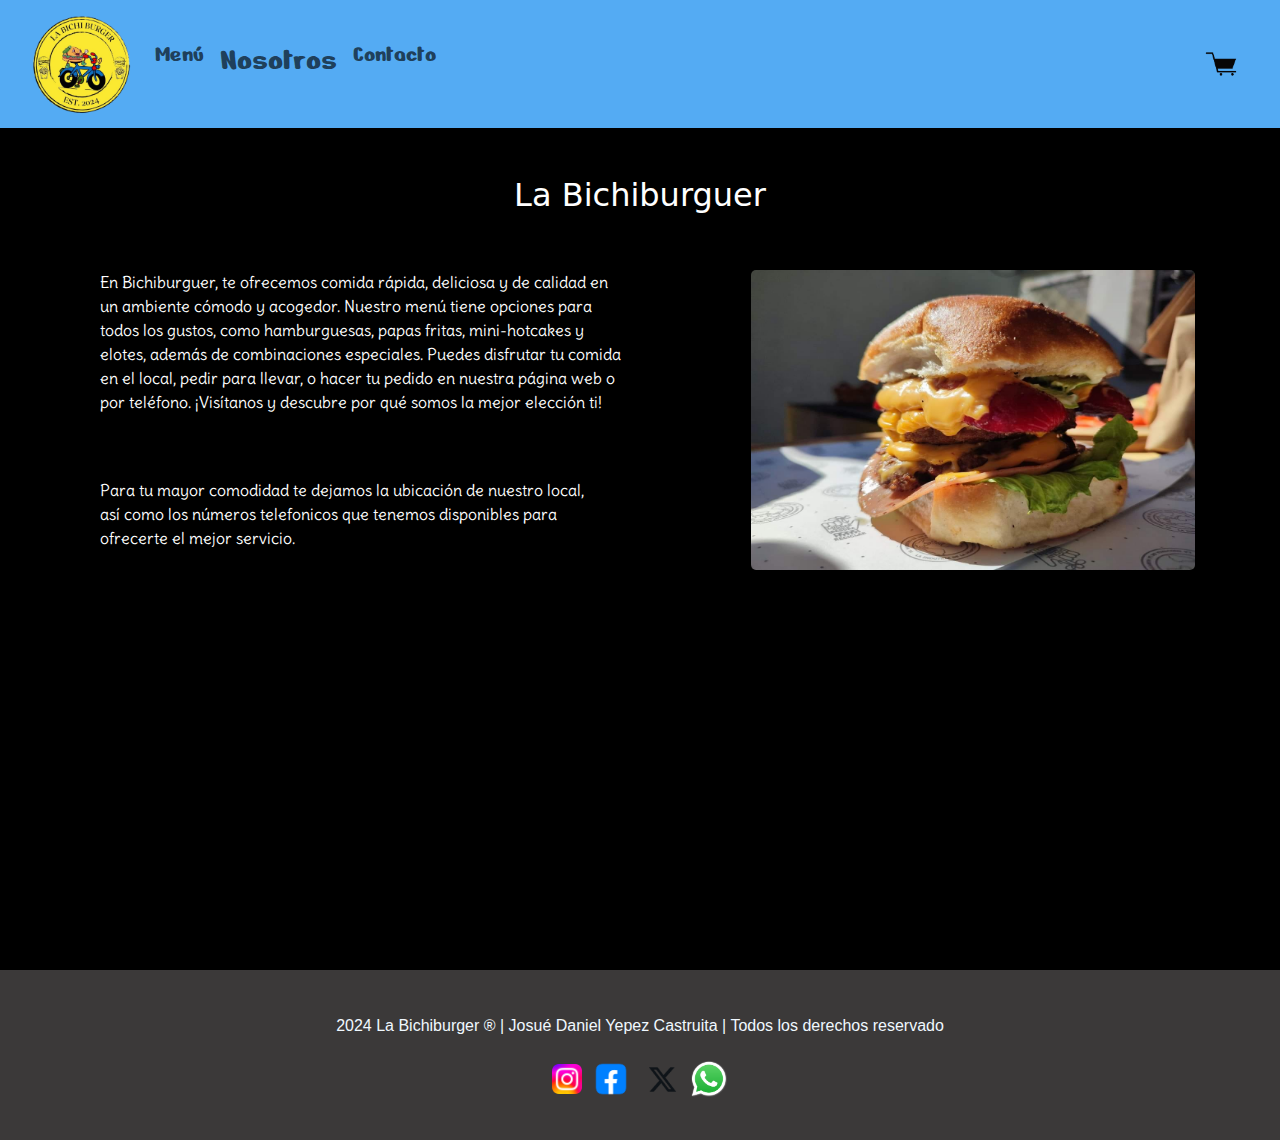
<file: acerca_de.html>
<!DOCTYPE html>
<html lang="es">

<head>
    <meta charset="UTF-8">
    <meta name="viewport" content="width=device-width, initial-scale=1.0">
    <title>La Bichiburguer</title>
    <!-- Bootstrap CSS -->
    <link href="https://cdn.jsdelivr.net/npm/bootstrap@5.3.0/dist/css/bootstrap.min.css" rel="stylesheet">
    <link href="https://stackpath.bootstrapcdn.com/bootstrap/4.5.2/css/bootstrap.min.css" rel="stylesheet">
    <!-- Estilos personalizados -->
    <link rel="preconnect" href="https://fonts.googleapis.com">
    <link rel="preconnect" href="https://fonts.gstatic.com" crossorigin>
    <link href="https://fonts.googleapis.com/css2?family=Chewy&family=Modak&display=swap" rel="stylesheet">
    <link
        href="https://fonts.googleapis.com/css2?family=Chewy&family=Delius&family=Modak&family=Rubik+Distressed&display=swap"
        rel="stylesheet">
    <link
        href="https://fonts.googleapis.com/css2?family=Chewy&family=Delius&family=Modak&family=Nerko+One&family=Rubik+Distressed&display=swap"
        rel="stylesheet">
    <style>
        /* Imagen de perfil */
        .profile-img {
            width: 40px;
            height: 40px;
            border-radius: 50%;
            object-fit: cover;
            cursor: pointer;
            transition: transform 0.2s;
        }

        .profile-img:hover {
            transform: scale(1.1);
        }

        .fondo {
            background-color: rgb(0, 0, 0);
        }

        .chewy-regular {
            font-family: "Chewy", system-ui;
            font-weight: 400;
            font-style: normal;
        }

        .delius-regular {
            font-family: "Delius", cursive;
            font-weight: 400;
            font-style: normal;
        }

        .nerko-one-regular {
            font-family: "Nerko One", cursive;
            font-weight: 400;
            font-style: normal;
        }

        img {
            border-radius: 5px;
        }

        footer {
            padding: 20px;
            background-color: rgb(59, 57, 57);
            color: aliceblue;
        }
    </style>
</head>

<body>
    <div class="fondo">
        <!-- Navbar -->
        <nav class="navbar navbar-expand-lg" style="background-color: rgb(84, 171, 243);">
            <div class="container-fluid nerko-one-regular">
                <a class="navbar-brand" href="index.html"> <img src="img/bichiii.png" width="100px"></a>
                <button class="navbar-toggler" type="button" data-bs-toggle="collapse" data-bs-target="#navbarNav"
                    aria-controls="navbarNav" aria-expanded="false" aria-label="Toggle navigation">
                    <span class="navbar-toggler-icon"></span>
                </button>
                <div class="collapse navbar-collapse" id="navbarNav">
                    <ul class="navbar-nav me-auto mb-2 mb-lg-0">
                        <li class="nav-item">
                            <a class="nav-link" href="servicios.html">
                                <h4>Menú</h4>
                            </a>
                        </li>
                        <li class="nav-item">
                            <a class="nav-link" href="acerca_de.html">
                                <h2>Nosotros</h2>
                            </a>
                        </li>
                        <li class="nav-item">
                            <a class="nav-link" href="contacto.html">
                                <h4>Contacto</h4>
                            </a>
                        </li>
                    </ul>
                    <!-- Imagen de perfil a la derecha -->
                    <ul class="navbar-nav ms-3">
                        <li class="nav-item">
                            <a class="nav-link">
                                <img id="carritocompras"
                                    src="img/carrito.webp"
                                    alt="Perfil" class="profile-img">
                            </a>
                        </li>
                    </ul>
                </div>
            </div>
        </nav>
        <!--CONTENIDO-->
        <div class="container mt-5 delius-regular" style="color: rgb(255, 255, 255);">
            <div class="row ">
                <div class="col">
                    <h2 class="text-center chewy-regular">La Bichiburguer</h2><br><br>
                    <div>
                        <img src="img/Salchibichi.jpg"
                            align="right" width="40%" height="300px">
                        <p class="text-left col-6">
                            En Bichiburguer, te ofrecemos comida rápida, deliciosa y de calidad en un ambiente cómodo y
                            acogedor. Nuestro menú tiene opciones para todos los gustos, como hamburguesas, papas
                            fritas,
                            mini-hotcakes y elotes, además de combinaciones especiales. Puedes disfrutar tu comida en el
                            local, pedir para llevar, o hacer tu pedido en nuestra página web o por teléfono. ¡Visítanos
                            y
                            descubre por qué somos la mejor elección ti!</p>
                        <br><br>
                    </div>
                    <p class="text-left col-6">
                        Para tu mayor comodidad te dejamos la ubicación de nuestro local,<br>
                        así como los números telefonicos que tenemos disponibles para <br>
                        ofrecerte el mejor servicio.
                    </p><br>
                    <div align="center">
                        <iframe
                            src="https://www.google.com/maps/embed?pb=!1m18!1m12!1m3!1d3594.9830141965226!2d-100.50987602560467!3d25.704986410948248!2m3!1f0!2f0!3f0!3m2!1i1024!2i768!4f13.1!3m3!1m2!1s0x866299a3d99f4ba5%3A0x9c9a34e9d85596e1!2sLA%20BICHI%20BURGER!5e0!3m2!1ses!2smx!4v1731043051599!5m2!1ses!2smx"
                            width="80%" height="350" style="border:0;" allowfullscreen="" loading="lazy"
                            referrerpolicy="no-referrer-when-downgrade"></iframe><br><br>
                    </div>
                </div>
            </div>
        </div>
        <footer>
            <p class="text-center"><br> 2024 La Bichiburger ® | Josué Daniel Yepez Castruita | Todos los derechos
                reservado
            </p>
            <div>
                <p class="text-center delius-regular">
                    <a href="https://www.instagram.com/labichiburger/"><img
                            src="img/instagram.png"
                            width="30px"></a>
                    <a href="https://www.facebook.com/profile.php?id=61564026193820"><img src="img/facebook.webp"
                            width="50px"></a>
                    <a href="https://www.x.com"><img src="img/x.png" width="45px"></a>
                    <a href="https://web.whatsapp.com/"><img src="img/whatsapp.webp" width="40px"></a>
                </p>
            </div>
        </footer>
    </div>
</body>

</html>
</file>
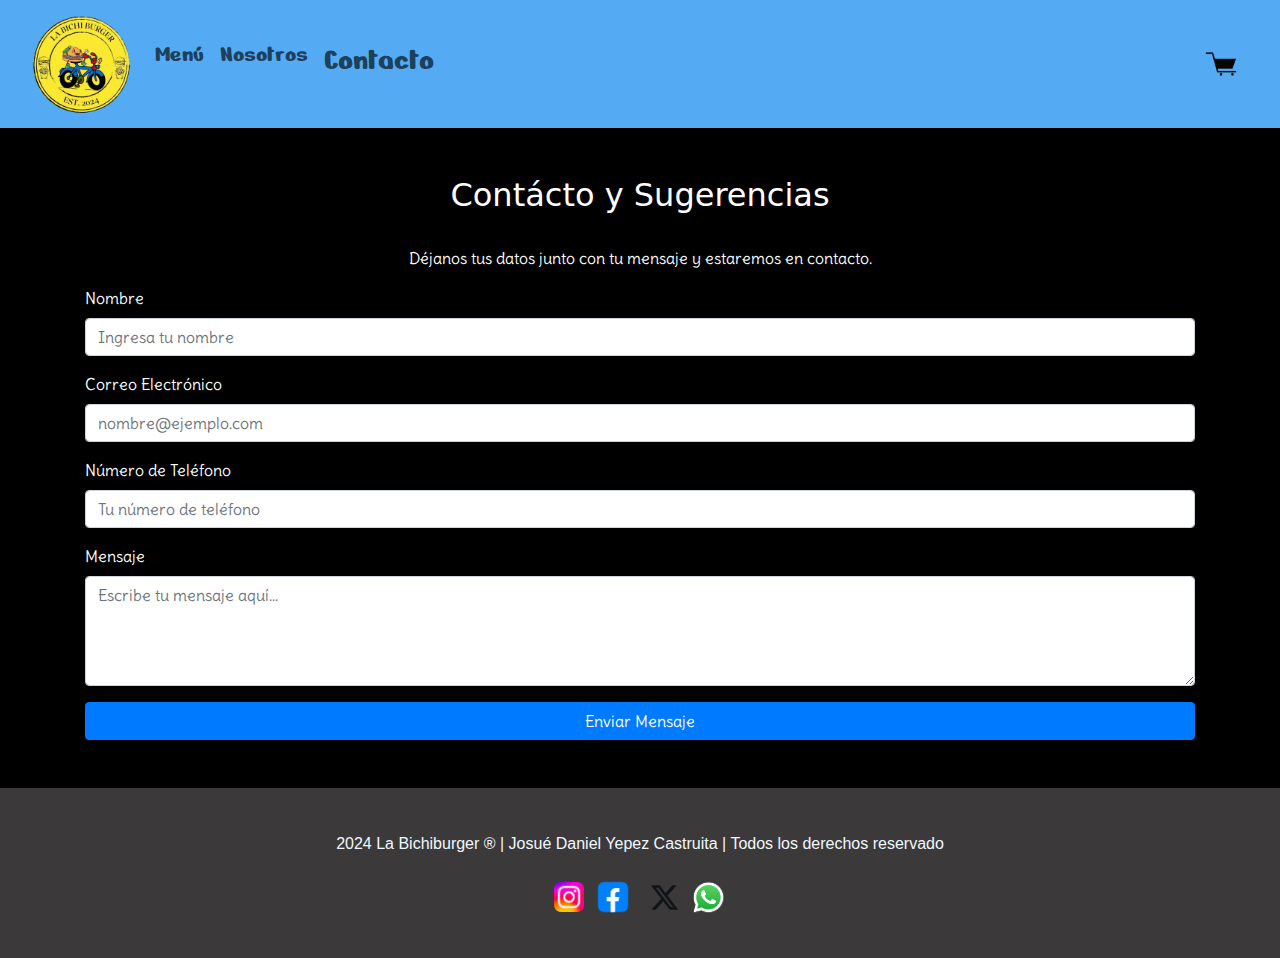
<file: contacto.html>
<!DOCTYPE html>
<html lang="es">

<head>
    <meta charset="UTF-8">
    <meta name="viewport" content="width=device-width, initial-scale=1.0">
    <title>La Bichiburguer</title>
    <!-- Bootstrap CSS -->
    <link href="https://cdn.jsdelivr.net/npm/bootstrap@5.3.0/dist/css/bootstrap.min.css" rel="stylesheet">
    <link href="https://stackpath.bootstrapcdn.com/bootstrap/4.5.2/css/bootstrap.min.css" rel="stylesheet">
    <!-- Estilos personalizados -->
    <link rel="preconnect" href="https://fonts.googleapis.com">
    <link rel="preconnect" href="https://fonts.gstatic.com" crossorigin>
    <link href="https://fonts.googleapis.com/css2?family=Chewy&family=Modak&display=swap" rel="stylesheet">
    <link
        href="https://fonts.googleapis.com/css2?family=Chewy&family=Delius&family=Modak&family=Rubik+Distressed&display=swap"
        rel="stylesheet">
    <link
        href="https://fonts.googleapis.com/css2?family=Chewy&family=Delius&family=Modak&family=Nerko+One&family=Rubik+Distressed&display=swap"
        rel="stylesheet">
    <style>
        /* Imagen de perfil */
        .profile-img {
            width: 40px;
            height: 40px;
            border-radius: 50%;
            object-fit: cover;
            cursor: pointer;
            transition: transform 0.2s;
        }

        .profile-img:hover {
            transform: scale(1.1);
        }

        .fondo {
            background-color: rgb(0, 0, 0);
        }

        .chewy-regular {
            font-family: "Chewy", system-ui;
            font-weight: 400;
            font-style: normal;
        }

        .delius-regular {
            font-family: "Delius", cursive;
            font-weight: 400;
            font-style: normal;
        }

        .nerko-one-regular {
            font-family: "Nerko One", cursive;
            font-weight: 400;
            font-style: normal;
        }

        img {
            border-radius: 5px;
        }

        footer {
            padding: 20px;
            background-color: rgb(59, 57, 57);
            color: aliceblue;
        }
    </style>
</head>

<body>
    <div class="fondo ">

        <!-- Navbar -->
        <nav class="navbar navbar-expand-lg" style="background-color: rgb(84, 171, 243);">
            <div class="container-fluid nerko-one-regular">
                <a class="navbar-brand" href="index.html"> <img src="img/bichiii.png" width="100px"></a>
                <button class="navbar-toggler" type="button" data-bs-toggle="collapse" data-bs-target="#navbarNav"
                    aria-controls="navbarNav" aria-expanded="false" aria-label="Toggle navigation">
                    <span class="navbar-toggler-icon"></span>
                </button>
                <div class="collapse navbar-collapse" id="navbarNav">
                    <ul class="navbar-nav me-auto mb-2 mb-lg-0">
                        <li class="nav-item">
                            <a class="nav-link" href="servicios.html">
                                <h4>Menú</h4>
                            </a>
                        </li>
                        <li class="nav-item">
                            <a class="nav-link" href="acerca_de.html">
                                <h4>Nosotros</h4>
                            </a>
                        </li>
                        <li class="nav-item">
                            <a class="nav-link" href="contacto.html"><b>
                                    <h2>Contacto</h2>
                                </b></a>
                        </li>
                    </ul>
                    <!-- Imagen de perfil a la derecha -->
                    <ul class="navbar-nav ms-3">
                        <li class="nav-item">
                            <a class="nav-link">
                                <img id="carritocompras"
                                    src="img/carrito.webp"
                                    alt="Perfil" class="profile-img">
                            </a>
                        </li>
                    </ul>
                </div>
            </div>
        </nav>

        <!-- Bootstrap JS y dependencias -->
        <div class="container mt-5 delius-regular" style="color: rgb(255, 255, 255);">
            <h2 class="text-center chewy-regular">Contácto y Sugerencias</h2><br>
            <p class="text-center">Déjanos tus datos junto con tu mensaje y estaremos en contacto. </p>

            <form>
                <div class="form-group">
                    <label for="nombre">Nombre</label>
                    <input type="text" class="form-control" id="nombre" placeholder="Ingresa tu nombre" required>
                </div>

                <div class="form-group">
                    <label for="email">Correo Electrónico</label>
                    <input type="email" class="form-control" id="email" placeholder="nombre@ejemplo.com" required>
                </div>

                <div class="form-group">
                    <label for="telefono">Número de Teléfono</label>
                    <input type="tel" class="form-control" id="telefono" placeholder="Tu número de teléfono" required>
                </div>

                <div class="form-group">
                    <label for="mensaje">Mensaje</label>
                    <textarea class="form-control" id="mensaje" rows="4" placeholder="Escribe tu mensaje aquí..."
                        required></textarea>
                </div>

                <button type="submit" class="btn btn-primary btn-block">Enviar Mensaje</button>
            </form><br><br>
        </div>
        <footer>
            <p class="text-center"><br> 2024 La Bichiburger ® | Josué Daniel Yepez Castruita | Todos los derechos reservado
            </p>
            <div>
                <p class="text-center delius-regular">
                    <a href="https://www.instagram.com/labichiburger/"><img
                            src="img/instagram.png"
                            width="30px"></a>
                    <a href="https://www.facebook.com/profile.php?id=61564026193820"><img src="img/facebook.webp"
                            width="50px"></a>
                    <a href="https://www.x.com"><img src="img/x.png" width="45px"></a>
                    <a href="https://web.whatsapp.com/"><img src="img/whatsapp.webp" width="35px"></a>
                </p>
            </div>
        </footer>
    </div>
</body>

</html>
</file>
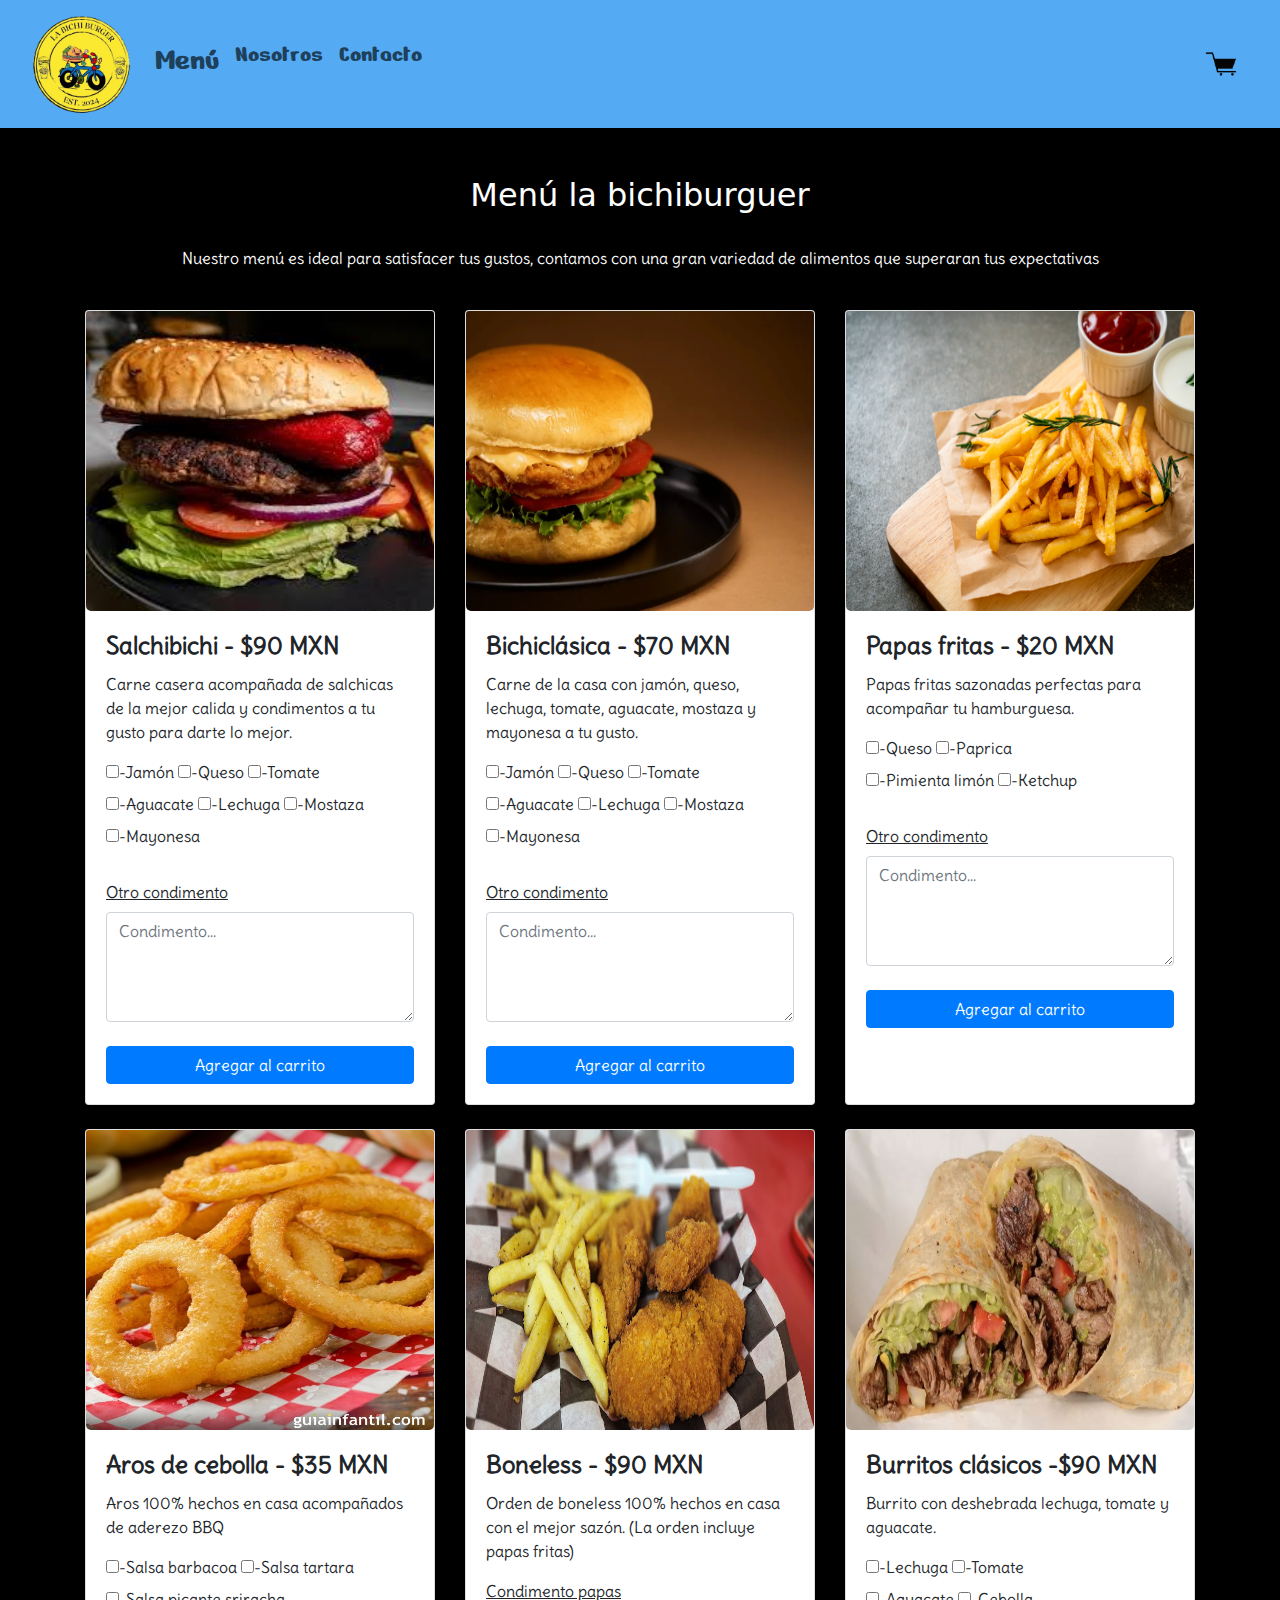
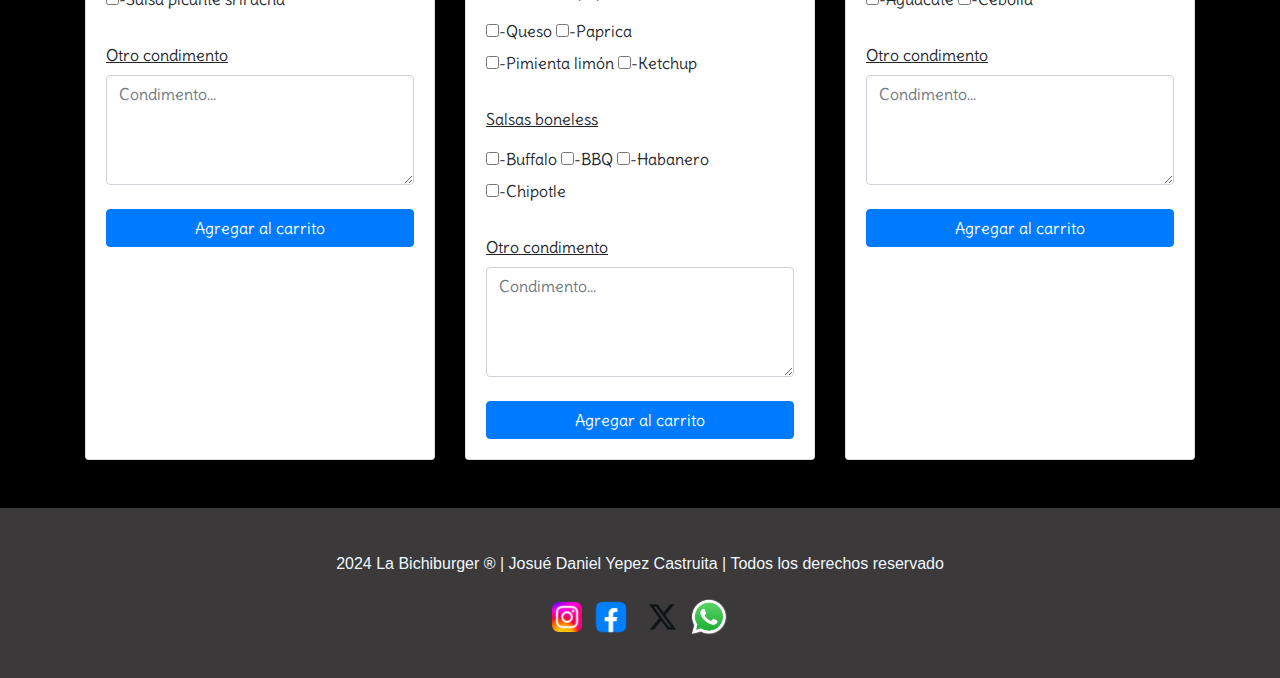
<file: servicios.html>
<!DOCTYPE html>
<html lang="es">

<head>
    <meta charset="UTF-8">
    <meta name="viewport" content="width=device-width, initial-scale=1.0">
    <title>La Bichiburguer</title>
    <!-- Bootstrap CSS -->
    <link href="https://cdn.jsdelivr.net/npm/bootstrap@5.3.0/dist/css/bootstrap.min.css" rel="stylesheet">
    <link href="https://stackpath.bootstrapcdn.com/bootstrap/4.5.2/css/bootstrap.min.css" rel="stylesheet">
    <!-- Estilos personalizados -->
    <link rel="preconnect" href="https://fonts.googleapis.com">
    <link rel="preconnect" href="https://fonts.gstatic.com" crossorigin>
    <link href="https://fonts.googleapis.com/css2?family=Chewy&family=Modak&display=swap" rel="stylesheet">
    <link
        href="https://fonts.googleapis.com/css2?family=Chewy&family=Delius&family=Modak&family=Rubik+Distressed&display=swap"
        rel="stylesheet">
    <link
        href="https://fonts.googleapis.com/css2?family=Chewy&family=Delius&family=Modak&family=Nerko+One&family=Rubik+Distressed&display=swap"
        rel="stylesheet">
    <style>
        /* Imagen de perfil */
        .profile-img {
            width: 40px;
            height: 40px;
            border-radius: 50%;
            object-fit: cover;
            cursor: pointer;
            transition: transform 0.2s;
        }

        .profile-img:hover {
            transform: scale(1.1);
        }

        .fondo {
            background-color: rgb(0, 0, 0);
        }

        .chewy-regular {
            font-family: "Chewy", system-ui;
            font-weight: 400;
            font-style: normal;
        }

        .delius-regular {
            font-family: "Delius", cursive;
            font-weight: 400;
            font-style: normal;
        }

        .nerko-one-regular {
            font-family: "Nerko One", cursive;
            font-weight: 400;
            font-style: normal;
        }

        img {
            border-radius: 5px;
        }

        footer {
            padding: 20px;
            background-color: rgb(59, 57, 57);
            color: aliceblue;
        }
    </style>
</head>

<body>
    <div class="fondo">
        <!-- Navbar -->
        <nav class="navbar navbar-expand-lg" style="background-color: rgb(84, 171, 243);">
            <div class="container-fluid nerko-one-regular">
                <a class="navbar-brand" href="index.html"> <img src="img/bichiii.png" width="100px"></a>
                <button class="navbar-toggler" type="button" data-bs-toggle="collapse" data-bs-target="#navbarNav"
                    aria-controls="navbarNav" aria-expanded="false" aria-label="Toggle navigation">
                    <span class="navbar-toggler-icon"></span>
                </button>
                <div class="collapse navbar-collapse" id="navbarNav">
                    <ul class="navbar-nav me-auto mb-2 mb-lg-0">
                        <li class="nav-item">
                            <a class="nav-link" href="servicios.html">
                                <h2>Menú</h2>
                            </a>
                        </li>
                        <li class="nav-item">
                            <a class="nav-link" href="acerca_de.html">
                                <h4>Nosotros</h4>
                            </a>
                        </li>
                        <li class="nav-item">
                            <a class="nav-link" href="contacto.html">
                                <h4>Contacto</h4>
                            </a>
                        </li>
                    </ul>
                    <!--CARRITO DE COMPRAS-->
                    <ul class="navbar-nav ms-3">
                        <li class="nav-item">
                            <a class="nav-link">
                                <img id="carritocompras"
                                    src="img/carrito.webp"
                                    alt="Perfil" class="profile-img">
                            </a>
                        </li>
                    </ul>
                </div>
            </div>
        </nav>
        <!--CONTENIDO-->
        <div class="container mt-5 delius-regular" style="color: rgb(255, 255, 255);">
            <div class="row ">
                <div class="col">
                    <h2 class="text-center chewy-regular">Menú la bichiburguer</h2><br>
                    <div>
                        <p class="text-center col">
                            Nuestro menú es ideal para satisfacer tus gustos, contamos con una gran variedad de
                            alimentos que superaran tus expectativas</p>
                        <br>
                    </div>
                    <div class="row row-cols-1 row-cols-md-3 g-4">
                        <!-- Tarjeta de Salchibichi -->
                        <div class="col">
                            <div class="card h-100">
                                <img src="img/salchibichi2.jpeg"
                                    width="200px" height="300px" class="card-img-top" alt="Sachibichi">
                                <div class="card-body">
                                    <h4 class="card-title"><b>Salchibichi - $90 MXN</b></h4>
                                    <p class="card-text">Carne casera acompañada de salchicas de la mejor calida y
                                        condimentos a tu gusto para darte lo mejor. </p>
                                    <form>
                                        <label><input type="checkbox" id="jamón" 
                                            value="condimentos" />-Jamón</label>
                                        <label><input type="checkbox" id="queso"
                                             value="condimentos" />-Queso</label>
                                        <label><input type="checkbox" id="tomate"
                                                value="condimentos" />-Tomate</label><br>
                                        <label><input type="checkbox" id="aguacate"
                                                value="condimentos" />-Aguacate</label>
                                        <label><input type="checkbox" id="Lechuga"
                                                value="condimentos" />-Lechuga</label>
                                        <label><input type="checkbox" id="mostaza"
                                                value="condimentos" />-Mostaza</label>
                                        <label><input type="checkbox" id="mayonesa"
                                                value="condimentos" />-Mayonesa</label><br><br>
                                        <label for="mensaje"><u>Otro condimento</u></label>
                                        <textarea class="form-control" id="mensaje" rows="4"
                                            placeholder="Condimento..."></textarea><br>
                                        <button type="submit" class="btn btn-primary btn-block">Agregar al
                                            carrito</button>
                                    </form>
                                </div>
                            </div>
                        </div>

                        <!-- Tarjeta de Bichiclásica -->
                        <div class="col">
                            <div class="card h-100">
                                <img src="img/bichiclásica.webp"
                                    width="200px" height="300px" class="card-img-top" alt="Bichiclásica">
                                <div class="card-body">
                                    <h4 class="card-title"><b>Bichiclásica - $70 MXN</b></h4>
                                    <p class="card-text">Carne de la casa con jamón, queso, lechuga, tomate, aguacate,
                                        mostaza y mayonesa a tu gusto.</p>
                                    <form>
                                        <label><input type="checkbox" id="jamón" value="condimentos" />-Jamón</label>
                                        <label><input type="checkbox" id="queso" value="condimentos" />-Queso</label>
                                        <label><input type="checkbox" id="tomate"
                                                value="condimentos" />-Tomate</label><br>
                                        <label><input type="checkbox" id="aguacate"
                                                value="condimentos" />-Aguacate</label>
                                        <label><input type="checkbox" id="Lechuga"
                                                value="condimentos" />-Lechuga</label>
                                        <label><input type="checkbox" id="mostaza"
                                                value="condimentos" />-Mostaza</label>
                                        <label><input type="checkbox" id="mayonesa"
                                                value="condimentos" />-Mayonesa</label><br><br>
                                        <label for="mensaje"><u>Otro condimento</u></label>
                                        <textarea class="form-control" id="mensaje" rows="4"
                                            placeholder="Condimento..."></textarea><br>
                                        <button type="submit" class="btn btn-primary btn-block">Agregar al
                                            carrito</button>
                                    </form>
                                </div>
                            </div>
                        </div>

                        <!-- Tarjeta de Papas Fritas -->
                        <div class="col">
                            <div class="card h-100">
                                <img src="img/papasfritas.webp"
                                    width="200px" height="300px" class="card-img-top" alt="Papas Fritas">
                                <div class="card-body">
                                    <h4 class="card-title"><b>Papas fritas - $20 MXN</b></h4>
                                    <p class="card-text">Papas fritas sazonadas perfectas para acompañar tu hamburguesa.
                                    </p>
                                    <form>
                                        <label><input type="checkbox" id="queso" value="condimentos" />-Queso</label>
                                        <label><input type="checkbox" id="paprica"
                                                value="condimentos" />-Paprica</label><br>
                                        <label><input type="checkbox" id="pimienta limon"
                                                value="condimentos" />-Pimienta limón</label>
                                        <label><input type="checkbox" id="ketchup"
                                                value="condimentos" />-Ketchup</label><br><br>
                                        <label for="mensaje"><u>Otro condimento</u></label>
                                        <textarea class="form-control" id="mensaje" rows="4"
                                            placeholder="Condimento..."></textarea><br>
                                        <button type="submit" class="btn btn-primary btn-block">Agregar al
                                            carrito</button>
                                    </form>
                                </div>
                            </div>
                        </div>
                        <!-- Tarjeta de Aros de cebolla -->
                        <div class="col">
                            <div class="card h-100">
                                <img src="img/arosdecebolla.jpg"
                                    width="200px" height="300px" class="card-img-top" alt="Aros de cebolla">
                                <div class="card-body">
                                    <h4 class="card-title"><b>Aros de cebolla - $35 MXN</b></h4>
                                    <p class="card-text">Aros 100% hechos en casa acompañados de aderezo BBQ</p>
                                    <form>
                                        <label><input type="checkbox" id="Salsa barbacoa" value="condimentos" />-Salsa
                                            barbacoa</label>
                                        <label><input type="checkbox" id="Salsa tartara" value="condimentos" />-Salsa
                                            tartara</label>
                                        <label><input type="checkbox" id="Salsa picante sriracha"
                                                value="condimentos" />-Salsa picante sriracha</label><br><br>
                                        <label for="mensaje"><u>Otro condimento</u></label>
                                        <textarea class="form-control" id="mensaje" rows="4"
                                            placeholder="Condimento..."></textarea><br>
                                        <button type="submit" class="btn btn-primary btn-block">Agregar al
                                            carrito</button>
                                    </form>
                                </div>
                            </div>
                        </div>

                        <!-- Tarjeta de Boneless -->
                        <div class="col">
                            <div class="card h-100">
                                <img src="img/boneless.jpg"
                                    width="200px" height="300px" class="card-img-top" alt="Boneless">
                                <div class="card-body">
                                    <h4 class="card-title"><b>Boneless - $90 MXN</b></h4>
                                    <p class="card-text">Orden de boneless 100% hechos en casa con el mejor sazón. (La
                                        orden incluye papas fritas)</p>
                                    <form>
                                        <p><u>Condimento papas</u></p>
                                        <label><input type="checkbox" id="queso" value="condimentos" />-Queso</label>
                                        <label><input type="checkbox" id="paprica"
                                                value="condimentos" />-Paprica</label><br>
                                        <label><input type="checkbox" id="pimienta limon"
                                                value="condimentos" />-Pimienta limón</label>
                                        <label><input type="checkbox" id="ketchup"
                                                value="condimentos" />-Ketchup</label><br><br>
                                        <p><u>Salsas boneless</u></p>
                                        <label><input type="checkbox" id="Buffalo"
                                                value="condimentos" />-Buffalo</label>
                                        <label><input type="checkbox" id="BBQ" value="condimentos" />-BBQ</label>
                                        <label><input type="checkbox" id="Habanero"
                                                value="condimentos" />-Habanero</label><br>
                                        <label><input type="checkbox" id="Chipotle"
                                                value="condimentos" />-Chipotle</label><br><br>
                                        <label for="mensaje"><u>Otro condimento</u></label>
                                        <textarea class="form-control" id="mensaje" rows="4"
                                            placeholder="Condimento..."></textarea><br>
                                        <button type="submit" class="btn btn-primary btn-block">Agregar al
                                            carrito</button>
                                    </form>
                                </div>
                            </div>
                        </div>

                        <!-- Tarjeta de Burrito-->
                        <div class="col">
                            <div class="card h-100">
                                <img src="img/burrito.jpeg"
                                    width="200px" height="300px" class="card-img-top" alt="Burritos">
                                <div class="card-body">
                                    <h4 class="card-title"><b>Burritos clásicos -$90 MXN</b></h4>
                                    <p class="card-text">Burrito con deshebrada lechuga, tomate y aguacate.
                                    </p>
                                    <form>
                                        <label><input type="checkbox" id="Lechuga"
                                                value="condimentos" />-Lechuga</label>
                                        <label><input type="checkbox" id="Tomate"
                                                value="condimentos" />-Tomate</label><br>
                                        <label><input type="checkbox" id="Aguacate"
                                                value="condimentos" />-Aguacate</label>
                                        <label><input type="checkbox" id="Cebolla"
                                                value="condimentos" />-Cebolla</label><br><br>
                                        <label for="mensaje"><u>Otro condimento</u></label>
                                        <textarea class="form-control" id="mensaje" rows="4"
                                            placeholder="Condimento..."></textarea><br>
                                        <button type="submit" class="btn btn-primary btn-block">Agregar al
                                            carrito</button>
                                    </form>
                                </div>
                            </div>
                        </div>
                    </div><br><br>
                </div>
            </div>
        </div>
    </div>
    <footer>
        <p class="text-center"><br> 2024 La Bichiburger ® | Josué Daniel Yepez Castruita | Todos los derechos
            reservado
        </p>
        <div>
            <p class="text-center delius-regular">
                <a href="https://www.instagram.com/labichiburger/"><img
                        src="img/instagram.png"
                        width="30px"></a>
                <a href="https://www.facebook.com/profile.php?id=61564026193820"><img src="img/facebook.webp"
                        width="50px"></a>
                <a href="https://www.x.com"><img src="img/x.png" width="45px"></a>
                <a href="https://web.whatsapp.com/"><img src="img/whatsapp.webp" width="40px"></a>
            </p>
        </div>
    </footer>
</body>

</html>
</file>
